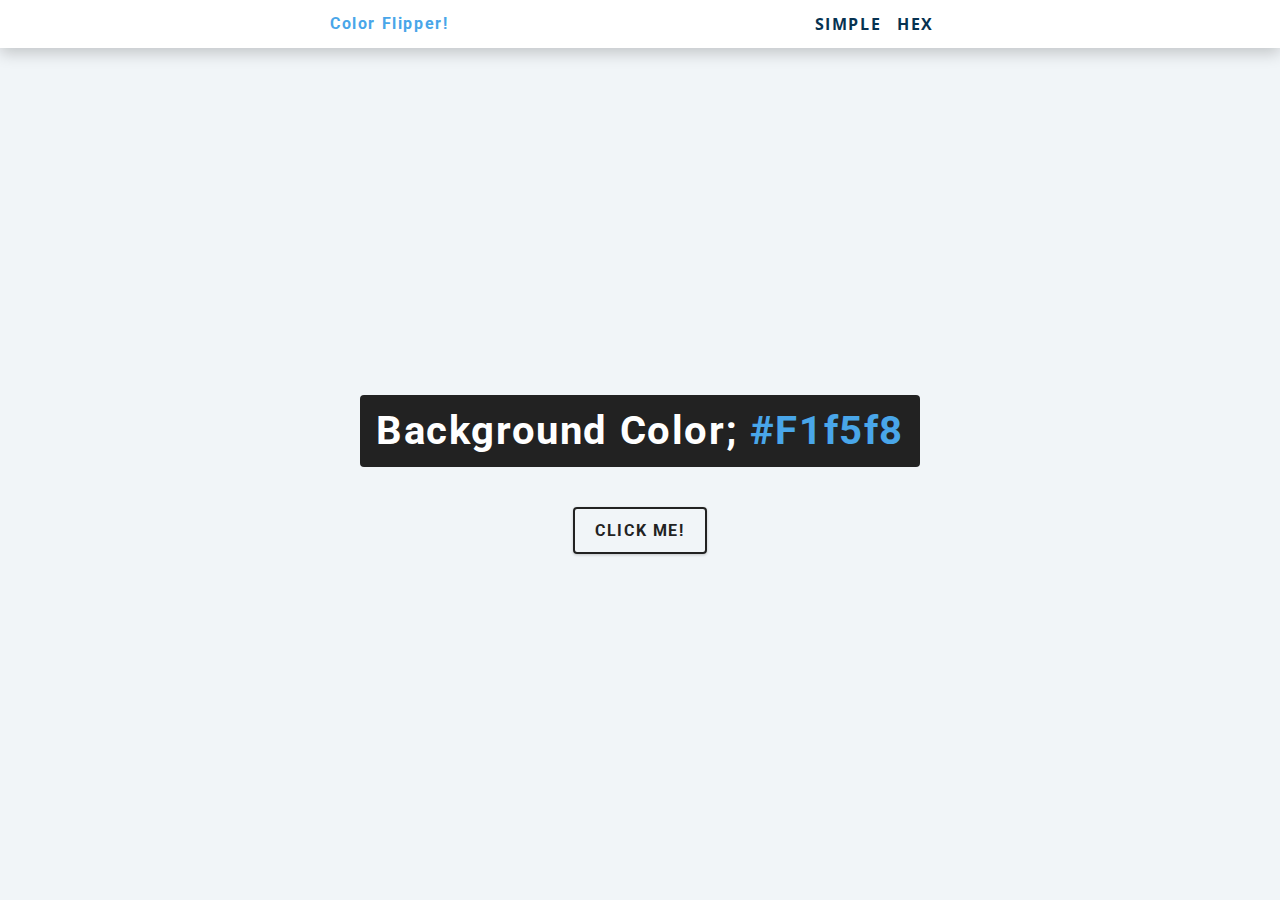
<file: ColorPicker/index.html>
<!DOCTYPE html>
<html lang="en">
    <head>
        <meta charset="UTF-8">
        <meta name ="viewport" content="width=device=width, initial=scale=1.0">
        <title>Color Picker || Activity 2</title>
        <link rel="stylesheet" href="style.css">
    </head>
    <body>
        <nav>
            <div class="nav-center">
                <h4>Color Flipper!</h4>
                <ul class="nav-links">
                <li>
                    <a href-"index.html">SIMPLE</a>
                </li>
                <li>
                    <a href="hex.html">HEX</a>
                </li>
            </ul>
            </div>
        </nav>


    <main>
        <div class="container">
            <h2>background color;
                <span class="color">
                    #f1f5f8
                </span>
            </h2>
            <button class="btn btn-hero" id="btn">Click Me!</button>
        </div>

    </main>
    </body>
    <script src = app.js></script>
</html>
</file>
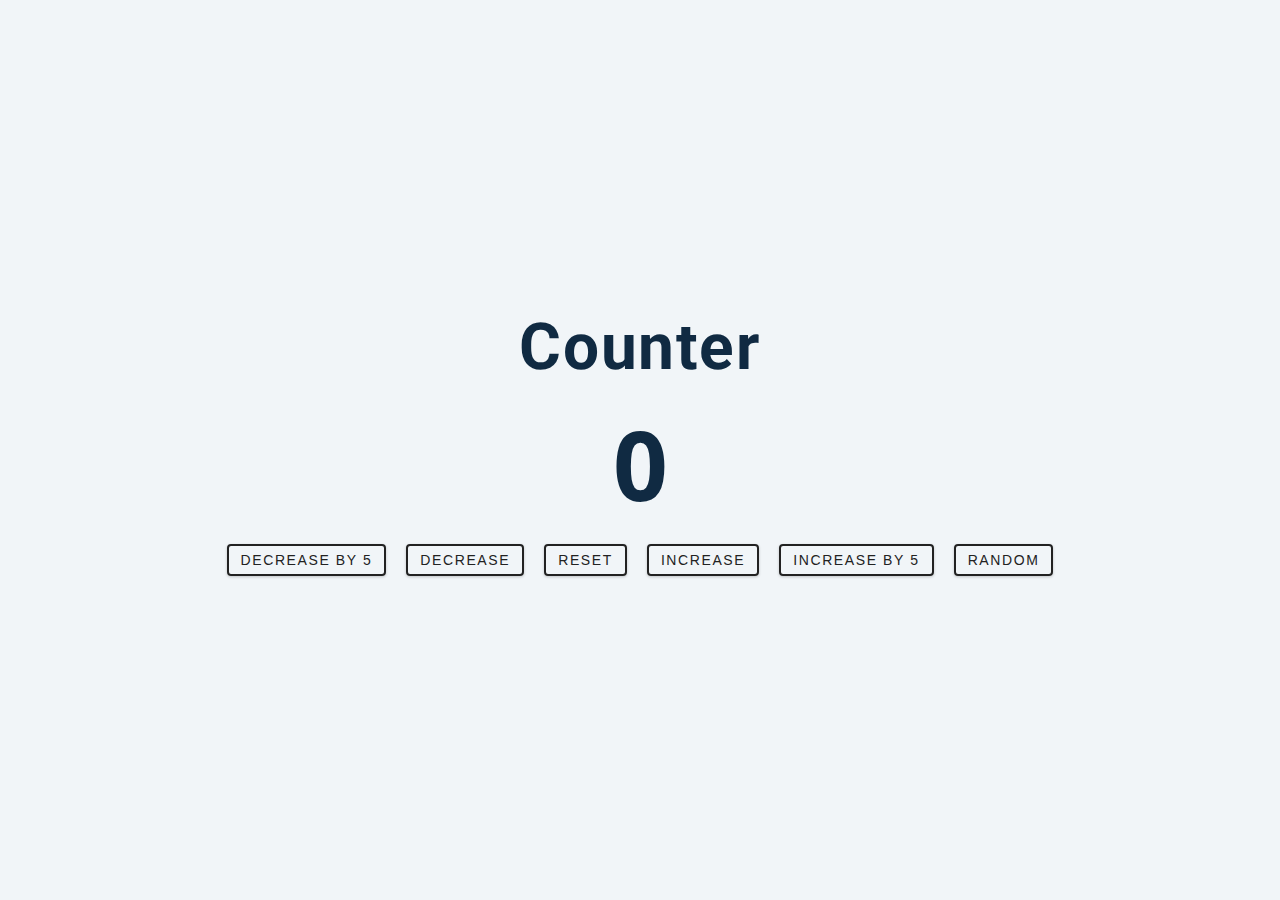
<file: Counter/index.html>
<!DOCTYPE html>
<html lang="en">
    <head>
        <meta charset="UTF-8">
        <meta name ="viewport" content="width=device=width, initial=scale=1.0">
        <title>Counter || Simple JS Project</title>
        <link rel="stylesheet" href="style.css">
    </head>
    <body>
    <main>
        <div class="container">
            <h1>Counter</h1>
            <span id="value">0</span>
            <div class="button-container">
            <button class = "btn minusfive">Decrease by 5</button>
            <button class = "btn decrease">Decrease</button>
            <button class = "btn reset">Reset</button>
            <button class = "btn increase">Increase</button>
            <button class = "btn plusfive">Increase by 5</button>
            <button class = "btn random">Random</button>
            </div>
        </div>
    </main>
    <script src = 'app.js'></script>    
</body>
</html>
</file>
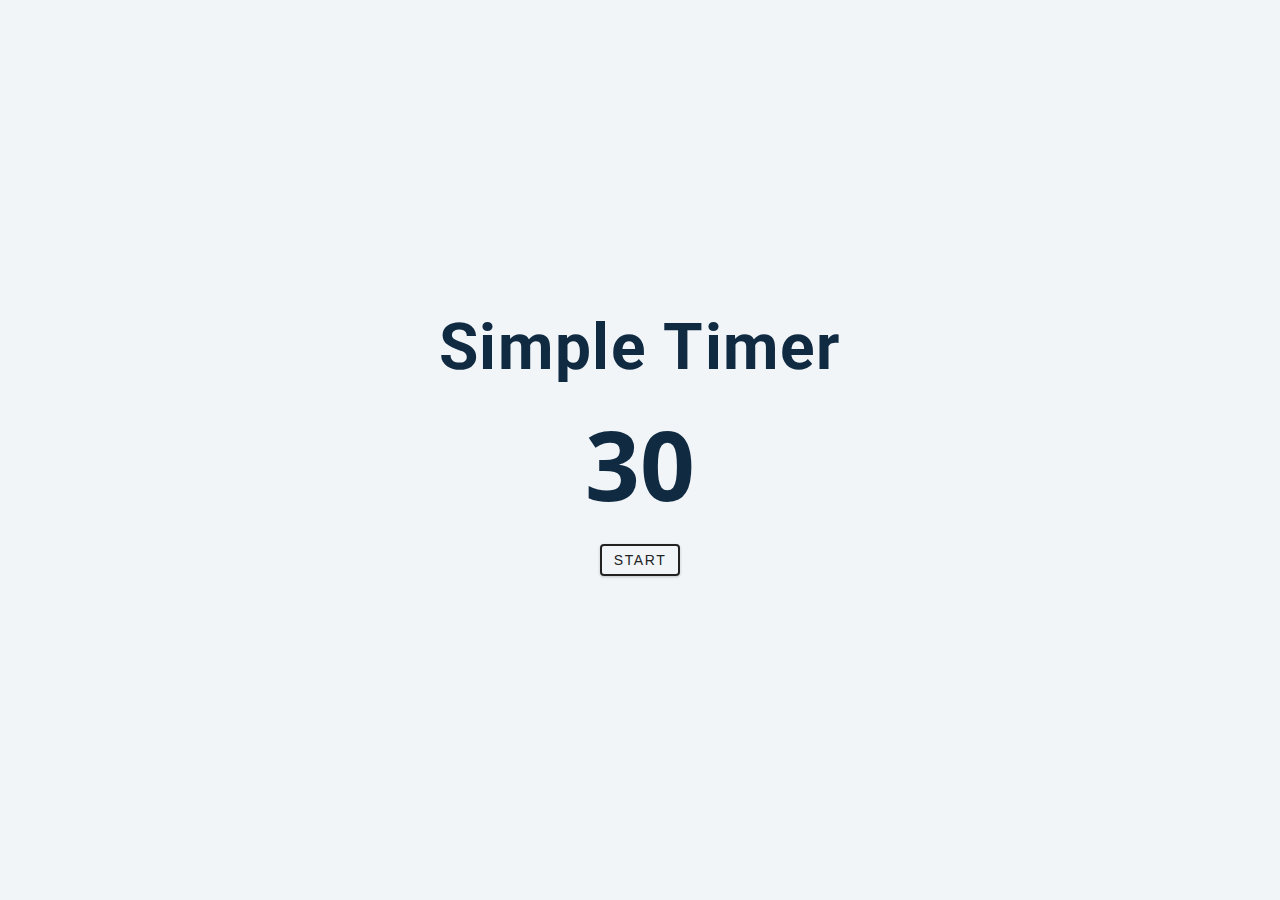
<file: Simple Timer/index.html>
<!DOCTYPE html>
<html lang="en">
    <head>
        <meta charset="UTF-8">
        <meta name="viewport" content="width=device-width, initial-scale=1.0">
        <title>Simple Automated Timer || Simple JS Project</title>
        <link rel="stylesheet" href="style.css">
    </head>
    <body>
    <main>
        <div class="container">
            <h1>Simple Timer</h1>
            <span id="value">30</span>
            <div class="button-container">
                <button class="btn start">Start</button>
            </div>
        </div>
    </main>
    <script src='app.js'></script>    
    </body>
</html>
</file>
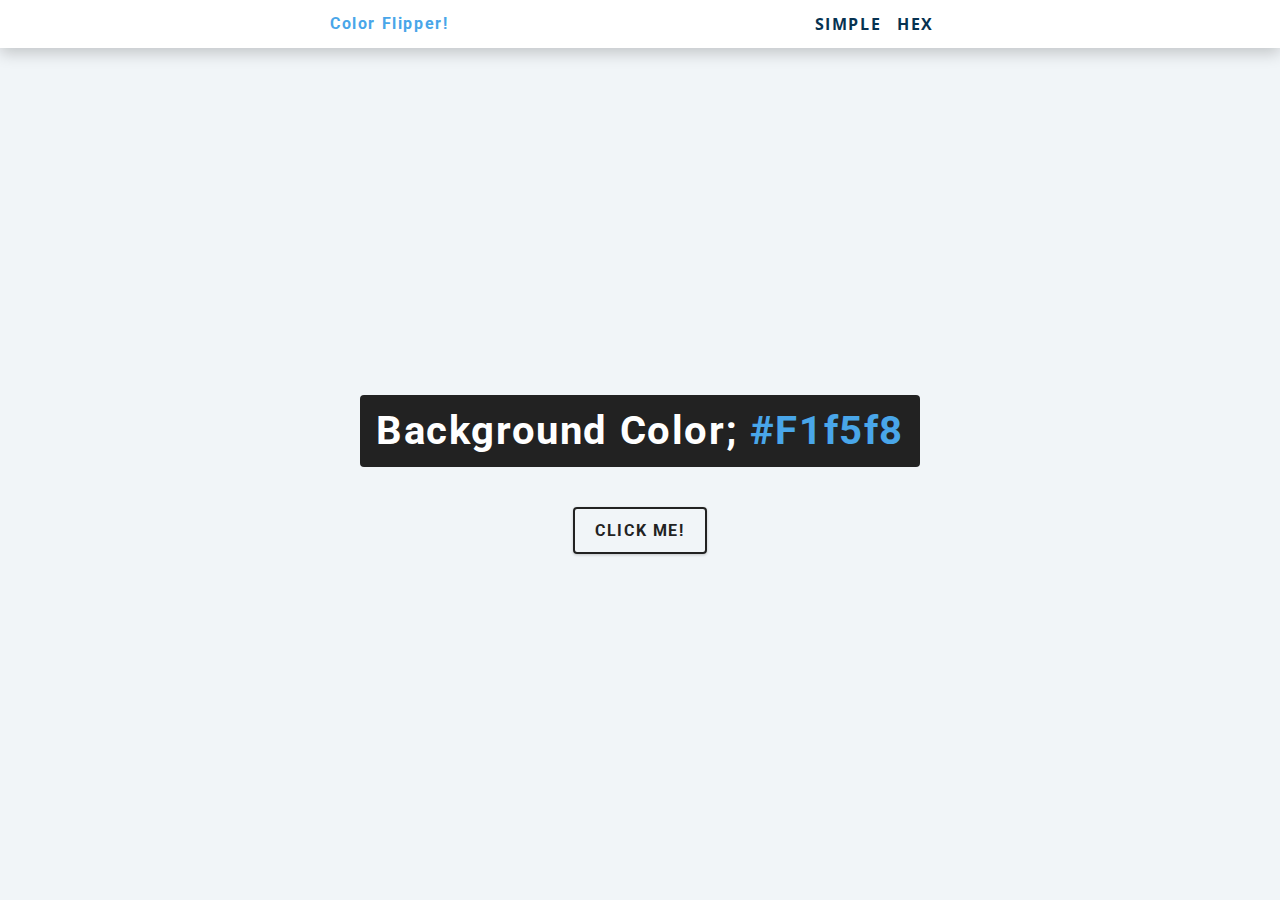
<file: ColorPicker/hex.html>
<!DOCTYPE html>
<html lang="en">
    <head>
        <meta charset="UTF-8">
        <meta name ="viewport" content="width=device=width, initial=scale=1.0">
        <title>Hex Picker || Activity 2</title>
        <link rel="stylesheet" href="style.css">
    </head>
    <body>
        <nav>
            <div class="nav-center">
                <h4>Color Flipper!</h4>
                <ul class="nav-links">
                <li>
                    <a href-"index.html">SIMPLE</a>
                </li>
                <li>
                    <a href="hex.html">HEX</a>
                </li>
            </ul>
            </div>
        </nav>


    <main>
        <div class="container">
            <h2>background color;
                <span class="color">
                    #f1f5f8
                </span>
            </h2>
            <button class="btn btn-hero" id="btn">Click Me!</button>
        </div>
    </main>
    </body>
    <script src="hex.js"></script>
</html>
</file>
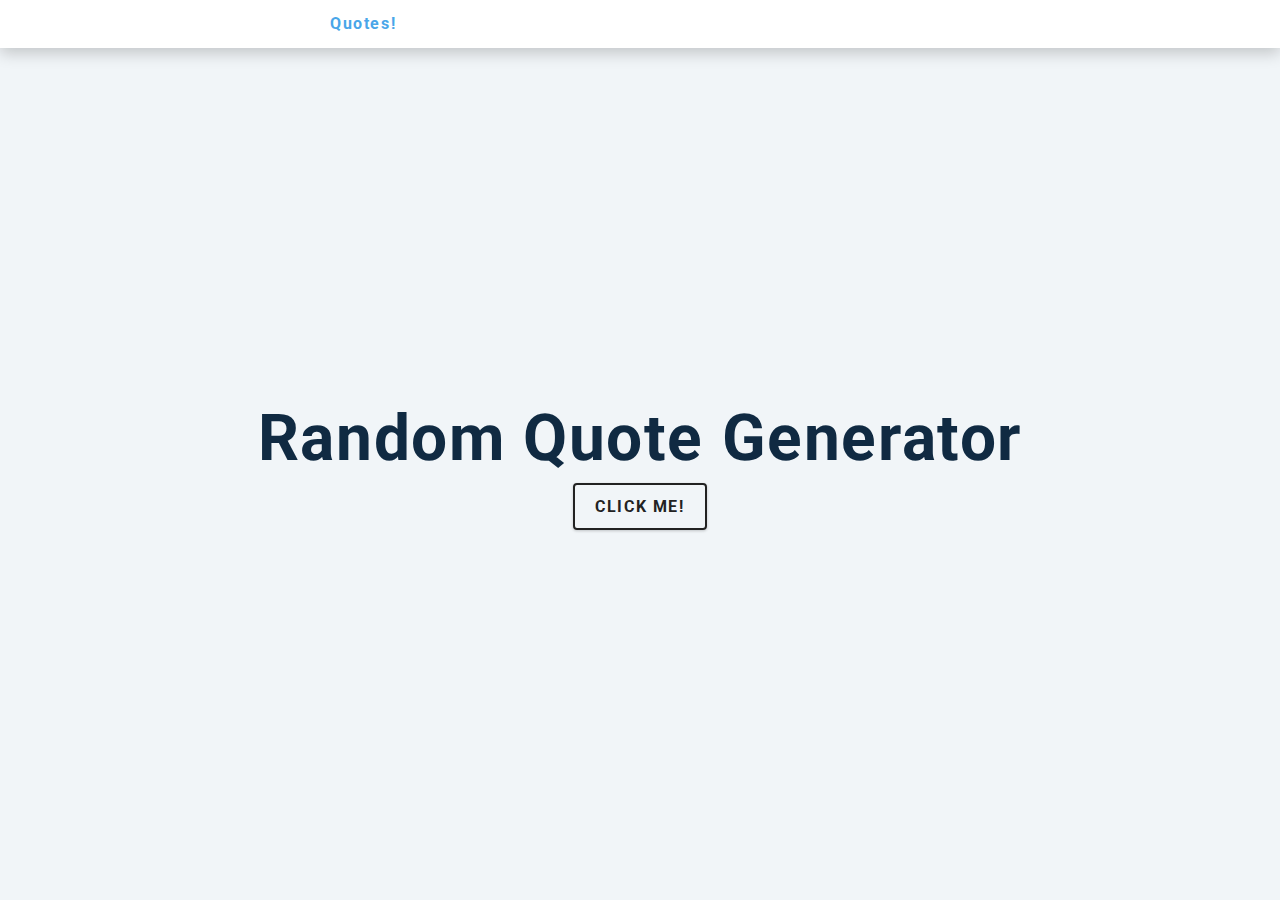
<file: RandomQuoteGenerator/quote.html>
<!DOCTYPE html>
<html lang="en">
<head>
    <meta charset="UTF-8">
    <meta name="viewport" content="width=device-width, initial-scale=1.0">
    <title>Random Quote Generator</title>
    <link rel="stylesheet" href="style.css">
</head>
<body>
    <nav>
        <div class="nav-center">
            <h4>Quotes!</h4>
        </div>
    </nav>
    <main>
        <div class="container">
            <h1>Random Quote Generator</h1>
            <button class="btn btn-hero" id="btn">Click Me!</button>
            <h3 id="quote"></h3>
        </div>
        <script src="quote.js"></script>
    </main>
</body>
</html>
</file>
<file: ColorPicker/style.css>
/*
=============== 
Fonts
===============
*/
@import url("https://fonts.googleapis.com/css?family=Open+Sans|Roboto:400,700&display=swap");

/*
=============== 
Variables
===============
*/

:root {
  /* dark shades of primary color*/
  --clr-primary-1: hsl(205, 86%, 17%);
  --clr-primary-2: hsl(205, 77%, 27%);
  --clr-primary-3: hsl(205, 72%, 37%);
  --clr-primary-4: hsl(205, 63%, 48%);
  /* primary/main color */
  --clr-primary-5: hsl(205, 78%, 60%);
  /* lighter shades of primary color */
  --clr-primary-6: hsl(205, 89%, 70%);
  --clr-primary-7: hsl(205, 90%, 76%);
  --clr-primary-8: hsl(205, 86%, 81%);
  --clr-primary-9: hsl(205, 90%, 88%);
  --clr-primary-10: hsl(205, 100%, 96%);
  /* darkest grey - used for headings */
  --clr-grey-1: hsl(209, 61%, 16%);
  --clr-grey-2: hsl(211, 39%, 23%);
  --clr-grey-3: hsl(209, 34%, 30%);
  --clr-grey-4: hsl(209, 28%, 39%);
  /* grey used for paragraphs */
  --clr-grey-5: hsl(210, 22%, 49%);
  --clr-grey-6: hsl(209, 23%, 60%);
  --clr-grey-7: hsl(211, 27%, 70%);
  --clr-grey-8: hsl(210, 31%, 80%);
  --clr-grey-9: hsl(212, 33%, 89%);
  --clr-grey-10: hsl(210, 36%, 96%);
  --clr-white: #fff;
  --clr-red-dark: hsl(360, 67%, 44%);
  --clr-red-light: hsl(360, 71%, 66%);
  --clr-green-dark: hsl(125, 67%, 44%);
  --clr-green-light: hsl(125, 71%, 66%);
  --clr-black: #222;
  --ff-primary: "Roboto", sans-serif;
  --ff-secondary: "Open Sans", sans-serif;
  --transition: all 0.3s linear;
  --spacing: 0.1rem;
  --radius: 0.25rem;
  --light-shadow: 0 5px 15px rgba(0, 0, 0, 0.1);
  --dark-shadow: 0 5px 15px rgba(0, 0, 0, 0.2);
  --max-width: 1170px;
  --fixed-width: 620px;
}
/*
=============== 
Global Styles
===============
*/

*,
::after,
::before {
  margin: 0;
  padding: 0;
  box-sizing: border-box;
}
body {
  font-family: var(--ff-secondary);
  background: var(--clr-grey-10);
  color: var(--clr-grey-1);
  line-height: 1.5;
  font-size: 0.875rem;
}
ul {
  list-style-type: none;
}
a {
  text-decoration: none;
}
h1,
h2,
h3,
h4 {
  letter-spacing: var(--spacing);
  text-transform: capitalize;
  line-height: 1.25;
  margin-bottom: 0.75rem;
  font-family: var(--ff-primary);
}
h1 {
  font-size: 3rem;
}
h2 {
  font-size: 2rem;
}
h3 {
  font-size: 1.25rem;
}
h4 {
  font-size: 0.875rem;
}
p {
  margin-bottom: 1.25rem;
  color: var(--clr-grey-5);
}
@media screen and (min-width: 800px) {
  h1 {
    font-size: 4rem;
  }
  h2 {
    font-size: 2.5rem;
  }
  h3 {
    font-size: 1.75rem;
  }
  h4 {
    font-size: 1rem;
  }
  body {
    font-size: 1rem;
  }
  h1,
  h2,
  h3,
  h4 {
    line-height: 1;
  }
}
/*  global classes */

/* section */
.section {
  padding: 5rem 0;
}

.section-center {
  width: 90vw;
  margin: 0 auto;
  max-width: 1170px;
}
@media screen and (min-width: 992px) {
  .section-center {
    width: 95vw;
  }
}
main {
  min-height: 100vh;
  display: grid;
  place-items: center;
}

/*
=============== 
Nav
===============
*/
nav {
  background: var(--clr-white);
  height: 3rem;
  display: grid;
  align-items: center;
  box-shadow: var(--dark-shadow);
}
.nav-center {
  width: 90vw;
  max-width: var(--fixed-width);
  margin: 0 auto;
  display: flex;
  align-items: center;
  justify-content: space-between;
}
.nav-center h4 {
  margin-bottom: 0;
  color: var(--clr-primary-5);
}
.nav-links {
  display: flex;
}
nav a {
  text-transform: capitalize;
  font-weight: 700;
  font-size: 1rem;
  color: var(--clr-primary-1);
  letter-spacing: var(--spacing);
  margin-right: 1rem;
}
nav a:hover {
  color: var(--clr-primary-5);
}
/*
=============== 
Container
===============
*/
main {
  min-height: calc(100vh - 3rem);
  display: grid;
  place-items: center;
}
.container {
  text-align: center;
}
.container h2 {
  background: var(--clr-black);
  color: var(--clr-white);
  padding: 1rem;
  border-radius: var(--radius);
  margin-bottom: 2.5rem;
}
.color {
  color: var(--clr-primary-5);
}
.btn-hero {
  font-family: var(--ff-primary);
  text-transform: uppercase;
  background: transparent;
  color: var(--clr-black);
  letter-spacing: var(--spacing);
  display: inline-block;
  font-weight: 700;
  transition: var(--transition);
  border: 2px solid var(--clr-black);
  cursor: pointer;
  box-shadow: 0 1px 3px rgba(0, 0, 0, 0.2);
  border-radius: var(--radius);
  font-size: 1rem;
  padding: 0.75rem 1.25rem;
}
.btn-hero:hover {
  color: var(--clr-white);
  background: var(--clr-black);
}
</file>
<file: Counter/style.css>
/*
===============
Fonts
===============
*/
@import url("https://fonts.googleapis.com/css?family=Open+Sans|Roboto:400,700&display=swap");

/*
===============
Variables
===============
*/

:root {
  /* dark shades of primary color*/
  --clr-primary-1: hsl(205, 86%, 17%);
  --clr-primary-2: hsl(205, 77%, 27%);
  --clr-primary-3: hsl(205, 72%, 37%);
  --clr-primary-4: hsl(205, 63%, 48%);
  /* primary/main color */
  --clr-primary-5: hsl(205, 78%, 60%);
  /* lighter shades of primary color */
  --clr-primary-6: hsl(205, 89%, 70%);
  --clr-primary-7: hsl(205, 90%, 76%);
  --clr-primary-8: hsl(205, 86%, 81%);
  --clr-primary-9: hsl(205, 90%, 88%);
  --clr-primary-10: hsl(205, 100%, 96%);
  /* darkest grey - used for headings */
  --clr-grey-1: hsl(209, 61%, 16%);
  --clr-grey-2: hsl(211, 39%, 23%);
  --clr-grey-3: hsl(209, 34%, 30%);
  --clr-grey-4: hsl(209, 28%, 39%);
  /* grey used for paragraphs */
  --clr-grey-5: hsl(210, 22%, 49%);
  --clr-grey-6: hsl(209, 23%, 60%);
  --clr-grey-7: hsl(211, 27%, 70%);
  --clr-grey-8: hsl(210, 31%, 80%);
  --clr-grey-9: hsl(212, 33%, 89%);
  --clr-grey-10: hsl(210, 36%, 96%);
  --clr-white: #fff;
  --clr-red-dark: hsl(360, 67%, 44%);
  --clr-red-light: hsl(360, 71%, 66%);
  --clr-green-dark: hsl(125, 67%, 44%);
  --clr-green-light: hsl(125, 71%, 66%);
  --clr-black: #222;
  --ff-primary: "Roboto", sans-serif;
  --ff-secondary: "Open Sans", sans-serif;
  --transition: all 0.3s linear;
  --spacing: 0.1rem;
  --radius: 0.25rem;
  --light-shadow: 0 5px 15px rgba(0, 0, 0, 0.1);
  --dark-shadow: 0 5px 15px rgba(0, 0, 0, 0.2);
  --max-width: 1170px;
  --fixed-width: 620px;
}
/*
===============
Global Styles
===============
*/

*,
::after,
::before {
  margin: 0;
  padding: 0;
  box-sizing: border-box;
}
body {
  font-family: var(--ff-secondary);
  background: var(--clr-grey-10);
  color: var(--clr-grey-1);
  line-height: 1.5;
  font-size: 0.875rem;
}
ul {
  list-style-type: none;
}
a {
  text-decoration: none;
}
h1,
h2,
h3,
h4 {
  letter-spacing: var(--spacing);
  text-transform: capitalize;
  line-height: 1.25;
  margin-bottom: 0.75rem;
  font-family: var(--ff-primary);
}
h1 {
  font-size: 3rem;
}
h2 {
  font-size: 2rem;
}
h3 {
  font-size: 1.25rem;
}
h4 {
  font-size: 0.875rem;
}
p {
  margin-bottom: 1.25rem;
  color: var(--clr-grey-5);
}
@media screen and (min-width: 800px) {
  h1 {
    font-size: 4rem;
  }
  h2 {
    font-size: 2.5rem;
  }
  h3 {
    font-size: 1.75rem;
  }
  h4 {
    font-size: 1rem;
  }
  body {
    font-size: 1rem;
  }
  h1,
  h2,
  h3,
  h4 {
    line-height: 1;
  }
}
/*  global classes */

/* section */
.section {
  padding: 5rem 0;
}

.section-center {
  width: 90vw;
  margin: 0 auto;
  max-width: 1170px;
}
@media screen and (min-width: 992px) {
  .section-center {
    width: 95vw;
  }
}
main {
  min-height: 100vh;
  display: grid;
  place-items: center;
}

/*
===============
Counter
===============
*/

main {
  min-height: 100vh;
  display: grid;
  place-items: center;
}
.container {
  text-align: center;
}
#value {
  font-size: 6rem;
  font-weight: bold;
}
.btn {
  text-transform: uppercase;
  background: transparent;
  color: var(--clr-black);
  padding: 0.375rem 0.75rem;
  letter-spacing: var(--spacing);
  display: inline-block;
  transition: var(--transition);
  font-size: 0.875rem;
  border: 2px solid var(--clr-black);
  cursor: pointer;
  box-shadow: 0 1px 3px rgba(0, 0, 0, 0.2);
  border-radius: var(--radius);
  margin: 0.5rem;
}
.btn:hover {
  color: var(--clr-white);
  background: var(--clr-black);
}
</file>
<file: Simple Timer/style.css>
/*
===============
Fonts
===============
*/
@import url("https://fonts.googleapis.com/css?family=Open+Sans|Roboto:400,700&display=swap");

/*
===============
Variables
===============
*/

:root {
  /* dark shades of primary color*/
  --clr-primary-1: hsl(205, 86%, 17%);
  --clr-primary-2: hsl(205, 77%, 27%);
  --clr-primary-3: hsl(205, 72%, 37%);
  --clr-primary-4: hsl(205, 63%, 48%);
  /* primary/main color */
  --clr-primary-5: hsl(205, 78%, 60%);
  /* lighter shades of primary color */
  --clr-primary-6: hsl(205, 89%, 70%);
  --clr-primary-7: hsl(205, 90%, 76%);
  --clr-primary-8: hsl(205, 86%, 81%);
  --clr-primary-9: hsl(205, 90%, 88%);
  --clr-primary-10: hsl(205, 100%, 96%);
  /* darkest grey - used for headings */
  --clr-grey-1: hsl(209, 61%, 16%);
  --clr-grey-2: hsl(211, 39%, 23%);
  --clr-grey-3: hsl(209, 34%, 30%);
  --clr-grey-4: hsl(209, 28%, 39%);
  /* grey used for paragraphs */
  --clr-grey-5: hsl(210, 22%, 49%);
  --clr-grey-6: hsl(209, 23%, 60%);
  --clr-grey-7: hsl(211, 27%, 70%);
  --clr-grey-8: hsl(210, 31%, 80%);
  --clr-grey-9: hsl(212, 33%, 89%);
  --clr-grey-10: hsl(210, 36%, 96%);
  --clr-white: #fff;
  --clr-red-dark: hsl(360, 67%, 44%);
  --clr-red-light: hsl(360, 71%, 66%);
  --clr-green-dark: hsl(125, 67%, 44%);
  --clr-green-light: hsl(125, 71%, 66%);
  --clr-black: #222;
  --ff-primary: "Roboto", sans-serif;
  --ff-secondary: "Open Sans", sans-serif;
  --transition: all 0.3s linear;
  --spacing: 0.1rem;
  --radius: 0.25rem;
  --light-shadow: 0 5px 15px rgba(0, 0, 0, 0.1);
  --dark-shadow: 0 5px 15px rgba(0, 0, 0, 0.2);
  --max-width: 1170px;
  --fixed-width: 620px;
}
/*
===============
Global Styles
===============
*/

*,
::after,
::before {
  margin: 0;
  padding: 0;
  box-sizing: border-box;
}
body {
  font-family: var(--ff-secondary);
  background: var(--clr-grey-10);
  color: var(--clr-grey-1);
  line-height: 1.5;
  font-size: 0.875rem;
}
ul {
  list-style-type: none;
}
a {
  text-decoration: none;
}
h1,
h2,
h3,
h4 {
  letter-spacing: var(--spacing);
  text-transform: capitalize;
  line-height: 1.25;
  margin-bottom: 0.75rem;
  font-family: var(--ff-primary);
}
h1 {
  font-size: 3rem;
}
h2 {
  font-size: 2rem;
}
h3 {
  font-size: 1.25rem;
}
h4 {
  font-size: 0.875rem;
}
p {
  margin-bottom: 1.25rem;
  color: var(--clr-grey-5);
}
@media screen and (min-width: 800px) {
  h1 {
    font-size: 4rem;
  }
  h2 {
    font-size: 2.5rem;
  }
  h3 {
    font-size: 1.75rem;
  }
  h4 {
    font-size: 1rem;
  }
  body {
    font-size: 1rem;
  }
  h1,
  h2,
  h3,
  h4 {
    line-height: 1;
  }
}
/*  global classes */

/* section */
.section {
  padding: 5rem 0;
}

.section-center {
  width: 90vw;
  margin: 0 auto;
  max-width: 1170px;
}
@media screen and (min-width: 992px) {
  .section-center {
    width: 95vw;
  }
}
main {
  min-height: 100vh;
  display: grid;
  place-items: center;
}

/*
===============
Counter
===============
*/

main {
  min-height: 100vh;
  display: grid;
  place-items: center;
}
.container {
  text-align: center;
}
#value {
  font-size: 6rem;
  font-weight: bold;
}
.btn {
  text-transform: uppercase;
  background: transparent;
  color: var(--clr-black);
  padding: 0.375rem 0.75rem;
  letter-spacing: var(--spacing);
  display: inline-block;
  transition: var(--transition);
  font-size: 0.875rem;
  border: 2px solid var(--clr-black);
  cursor: pointer;
  box-shadow: 0 1px 3px rgba(0, 0, 0, 0.2);
  border-radius: var(--radius);
  margin: 0.5rem;
}
.btn:hover {
  color: var(--clr-white);
  background: var(--clr-black);
}
</file>
<file: RandomQuoteGenerator/style.css>
/*
=============== 
Fonts
===============
*/
@import url("https://fonts.googleapis.com/css?family=Open+Sans|Roboto:400,700&display=swap");

/*
=============== 
Variables
===============
*/

:root {
  /* dark shades of primary color*/
  --clr-primary-1: hsl(205, 86%, 17%);
  --clr-primary-2: hsl(205, 77%, 27%);
  --clr-primary-3: hsl(205, 72%, 37%);
  --clr-primary-4: hsl(205, 63%, 48%);
  /* primary/main color */
  --clr-primary-5: hsl(205, 78%, 60%);
  /* lighter shades of primary color */
  --clr-primary-6: hsl(205, 89%, 70%);
  --clr-primary-7: hsl(205, 90%, 76%);
  --clr-primary-8: hsl(205, 86%, 81%);
  --clr-primary-9: hsl(205, 90%, 88%);
  --clr-primary-10: hsl(205, 100%, 96%);
  /* darkest grey - used for headings */
  --clr-grey-1: hsl(209, 61%, 16%);
  --clr-grey-2: hsl(211, 39%, 23%);
  --clr-grey-3: hsl(209, 34%, 30%);
  --clr-grey-4: hsl(209, 28%, 39%);
  /* grey used for paragraphs */
  --clr-grey-5: hsl(210, 22%, 49%);
  --clr-grey-6: hsl(209, 23%, 60%);
  --clr-grey-7: hsl(211, 27%, 70%);
  --clr-grey-8: hsl(210, 31%, 80%);
  --clr-grey-9: hsl(212, 33%, 89%);
  --clr-grey-10: hsl(210, 36%, 96%);
  --clr-white: #fff;
  --clr-red-dark: hsl(360, 67%, 44%);
  --clr-red-light: hsl(360, 71%, 66%);
  --clr-green-dark: hsl(125, 67%, 44%);
  --clr-green-light: hsl(125, 71%, 66%);
  --clr-black: #222;
  --ff-primary: "Roboto", sans-serif;
  --ff-secondary: "Open Sans", sans-serif;
  --transition: all 0.3s linear;
  --spacing: 0.1rem;
  --radius: 0.25rem;
  --light-shadow: 0 5px 15px rgba(0, 0, 0, 0.1);
  --dark-shadow: 0 5px 15px rgba(0, 0, 0, 0.2);
  --max-width: 1170px;
  --fixed-width: 620px;
}
/*
=============== 
Global Styles
===============
*/

*,
::after,
::before {
  margin: 0;
  padding: 0;
  box-sizing: border-box;
}
body {
  font-family: var(--ff-secondary);
  background: var(--clr-grey-10);
  color: var(--clr-grey-1);
  line-height: 1.5;
  font-size: 0.875rem;
}
ul {
  list-style-type: none;
}
a {
  text-decoration: none;
}
h1,
h2,
h3,
h4 {
  letter-spacing: var(--spacing);
  text-transform: capitalize;
  line-height: 1.25;
  margin-bottom: 0.75rem;
  font-family: var(--ff-primary);
}
h1 {
  font-size: 3rem;
}
h2 {
  font-size: 2rem;
}
h3 {
  font-size: 1.25rem;
}
h4 {
  font-size: 0.875rem;
}
p {
  margin-bottom: 1.25rem;
  color: var(--clr-grey-5);
}
@media screen and (min-width: 800px) {
  h1 {
    font-size: 4rem;
  }
  h2 {
    font-size: 2.5rem;
  }
  h3 {
    font-size: 1.75rem;
  }
  h4 {
    font-size: 1rem;
  }
  body {
    font-size: 1rem;
  }
  h1,
  h2,
  h3,
  h4 {
    line-height: 1;
  }
}
/*  global classes */

/* section */
.section {
  padding: 5rem 0;
}

.section-center {
  width: 90vw;
  margin: 0 auto;
  max-width: 1170px;
}
@media screen and (min-width: 992px) {
  .section-center {
    width: 95vw;
  }
}
main {
  min-height: 100vh;
  display: grid;
  place-items: center;
}

/*
=============== 
Nav
===============
*/
nav {
  background: var(--clr-white);
  height: 3rem;
  display: grid;
  align-items: center;
  box-shadow: var(--dark-shadow);
}
.nav-center {
  width: 90vw;
  max-width: var(--fixed-width);
  margin: 0 auto;
  display: flex;
  align-items: center;
  justify-content: space-between;
}
.nav-center h4 {
  margin-bottom: 0;
  color: var(--clr-primary-5);
}
.nav-links {
  display: flex;
}
nav a {
  text-transform: capitalize;
  font-weight: 700;
  font-size: 1rem;
  color: var(--clr-primary-1);
  letter-spacing: var(--spacing);
  margin-right: 1rem;
}
nav a:hover {
  color: var(--clr-primary-5);
}
/*
=============== 
Container
===============
*/
main {
  min-height: calc(100vh - 3rem);
  display: grid;
  place-items: center;
}
.container {
  text-align: center;
}
.container h2 {
  background: var(--clr-black);
  color: var(--clr-white);
  padding: 1rem;
  border-radius: var(--radius);
  margin-bottom: 2.5rem;
}
.color {
  color: var(--clr-primary-5);
}
.btn-hero {
  font-family: var(--ff-primary);
  text-transform: uppercase;
  background: transparent;
  color: var(--clr-black);
  letter-spacing: var(--spacing);
  display: inline-block;
  font-weight: 700;
  transition: var(--transition);
  border: 2px solid var(--clr-black);
  cursor: pointer;
  box-shadow: 0 1px 3px rgba(0, 0, 0, 0.2);
  border-radius: var(--radius);
  font-size: 1rem;
  padding: 0.75rem 1.25rem;
}
.btn-hero:hover {
  color: var(--clr-white);
  background: var(--clr-black);
}
</file>
